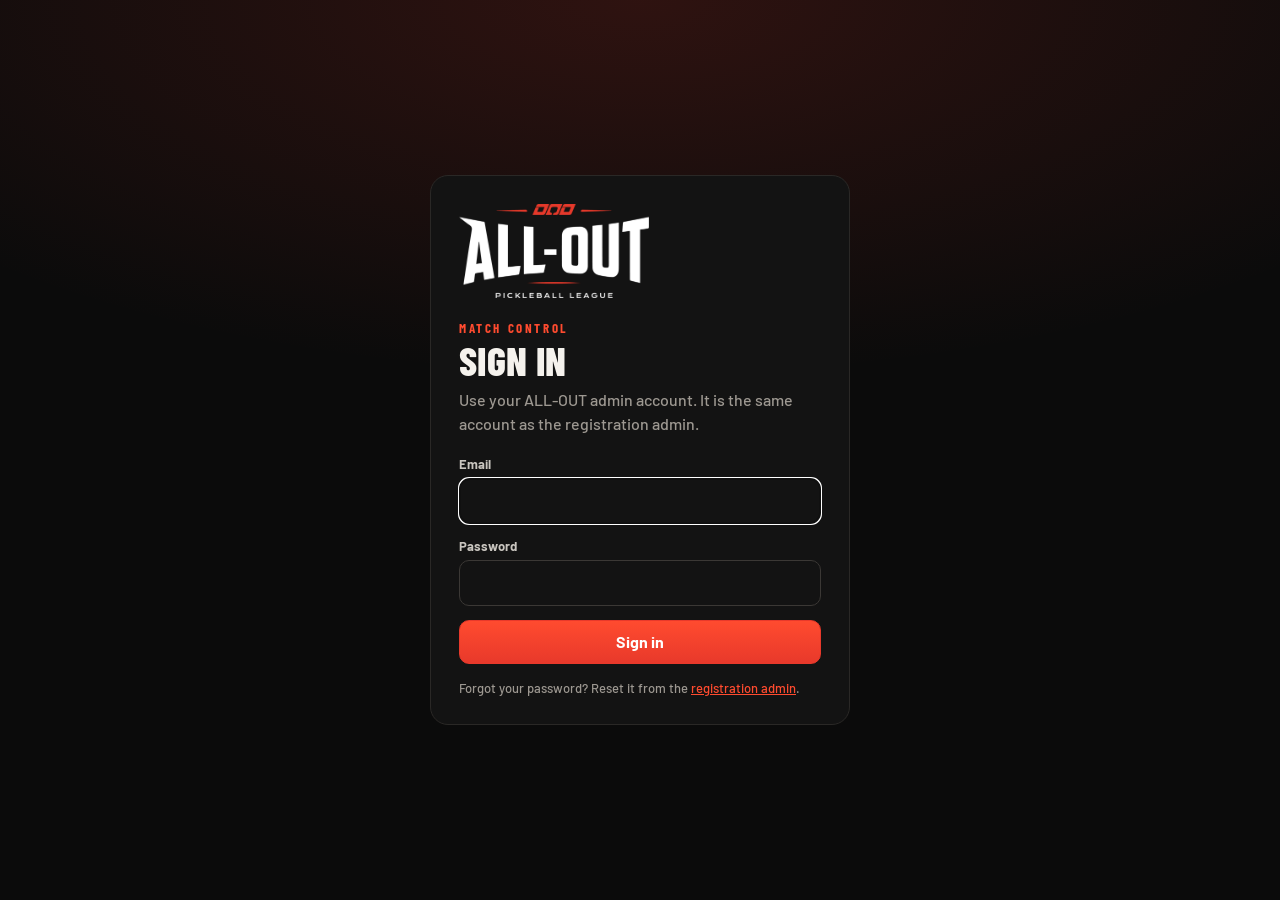
<file: qourtsadmin/index.html>
<!doctype html>
<html lang="en">
<head>
<meta charset="utf-8">
<meta name="viewport" content="width=device-width,initial-scale=1,viewport-fit=cover">
<meta name="robots" content="noindex,nofollow,noarchive">
<meta name="referrer" content="no-referrer">
<meta name="theme-color" content="#0b0b0b">
<meta http-equiv="Content-Security-Policy" content="default-src 'none'; script-src 'self'; style-src 'self'; font-src 'self' data:; img-src 'self' data:; connect-src https://jsxevtkvoqihldwmngit.supabase.co wss://jsxevtkvoqihldwmngit.supabase.co; base-uri 'none'; form-action 'none'">
<title>ALL-OUT Match Control</title>
<link rel="icon" type="image/png" sizes="32x32" href="./favicon.png">
<link rel="shortcut icon" href="./favicon.ico">
<link rel="stylesheet" href="./fonts.css">
<link rel="stylesheet" href="./admin.css">
</head>
<body>

<!-- ============ connecting / server busy ============ -->
<main id="loading" class="gate">
  <div class="gate-card">
    <img class="gate-logo" src="./allout-logo.webp" alt="ALL-OUT Pickleball League">
    <p class="eyebrow">Match Control</p>
    <h1 id="ldTitle">Connecting…</h1>
    <p id="ldText" class="muted">Checking your sign-in with the score server.</p>
    <button id="ldRetry" class="btn block" type="button" hidden>Try again now</button>
    <button id="ldSignOut" class="btn ghost block" type="button" hidden>Sign out</button>
  </div>
</main>

<!-- ============ sign in ============ -->
<main id="signin" class="gate" hidden>
  <form id="signinForm" class="gate-card" novalidate>
    <img class="gate-logo" src="./allout-logo.webp" alt="ALL-OUT Pickleball League">
    <p class="eyebrow">Match Control</p>
    <h1>Sign in</h1>
    <p class="muted">Use your ALL-OUT admin account. It is the same account as the registration admin.</p>
    <label class="field"><span>Email</span><input id="siEmail" type="email" autocomplete="username" required></label>
    <label class="field"><span>Password</span><input id="siPassword" type="password" autocomplete="current-password" required></label>
    <p id="siError" class="form-error" role="alert" hidden></p>
    <button id="siSubmit" class="btn primary block" type="submit">Sign in</button>
    <p class="fine">Forgot your password? Reset it from the <a id="siRegLink" href="#" target="_blank" rel="noopener noreferrer">registration admin</a>.</p>
  </form>
</main>

<!-- ============ signed in, but no access ============ -->
<main id="noaccess" class="gate" hidden>
  <div class="gate-card">
    <img class="gate-logo" src="./allout-logo.webp" alt="ALL-OUT Pickleball League">
    <p class="eyebrow">Match Control</p>
    <h1>No admin access</h1>
    <p id="naText" class="muted">This account is signed in, but it is not an active ALL-OUT admin. Ask the event owner to add you in the registration admin under Users &amp; Roles.</p>
    <button id="naSignOut" class="btn block" type="button">Sign out</button>
  </div>
</main>

<!-- ============ app ============ -->
<div id="app" hidden>
  <header class="top">
    <img class="top-logo" src="./allout-logo.webp" alt="ALL-OUT">
    <div class="top-title"><b>Match Control</b><span id="eventLine"></span></div>
    <div class="sync" id="sync" title="Score data status"><i></i><span>Connecting…</span></div>
    <button id="backupBtn" class="btn small" type="button" hidden title="Save every score, lineup, the standings and the rosters as an Excel file">Download backup</button>
    <button id="autoBtn" class="btn small autobtn" type="button" hidden>Auto-backup: off</button>
    <div class="who"><b id="whoName"></b><span id="whoRole"></span></div>
    <button id="signOut" class="btn ghost small" type="button">Sign out</button>
  </header>
  <nav class="tabs" id="tabs" aria-label="Sections">
    <button type="button" data-view="courts" class="active">Courts</button>
    <button type="button" data-view="scores">Scores</button>
    <button type="button" data-view="standings">Standings</button>
    <button type="button" data-view="activity">Activity</button>
    <button type="button" data-view="teams">Teams</button>
    <button type="button" data-view="registrations">Registrations</button>
    <button type="button" data-view="help">Help</button>
  </nav>
  <div id="banner" class="banner" hidden></div>

  <section class="view active" id="v-courts">
    <div class="view-head">
      <div><p class="eyebrow">Live board</p><h2 id="courtsTitle">Courts</h2></div>
      <div class="slot-step">
        <button class="btn small" type="button" id="slotPrev" aria-label="Previous time slot">‹</button>
        <select id="slotPick" class="control" aria-label="Time slot"></select>
        <button class="btn small" type="button" id="slotNext" aria-label="Next time slot">›</button>
        <button class="btn small ghost" type="button" id="slotNow">Now</button>
      </div>
    </div>
    <div class="courts" id="courts"></div>
  </section>

  <section class="view" id="v-scores">
    <div class="view-head">
      <div><p class="eyebrow">Every match</p><h2>Scores</h2></div>
      <div class="filters">
        <input id="fSearch" class="control" type="search" placeholder="Search team or match" aria-label="Search">
        <select id="fDiv" class="control" aria-label="Division"><option value="">All divisions</option></select>
        <select id="fStatus" class="control" aria-label="Status">
          <option value="">Any status</option><option value="live">Live</option><option value="decided">Ready to confirm</option>
          <option value="scheduled">Not started</option><option value="final">Final</option>
        </select>
      </div>
    </div>
    <div id="scoreList"></div>
  </section>

  <section class="view" id="v-standings">
    <div class="view-head">
      <div><p class="eyebrow">From confirmed results</p><h2>Standings</h2></div>
      <div class="seg" id="stDiv" role="tablist" aria-label="Division"></div>
    </div>
    <div id="standings"></div>
  </section>

  <section class="view" id="v-activity">
    <div class="view-head">
      <div><p class="eyebrow">Audit trail</p><h2>Activity</h2></div>
      <div class="act-tools"><button class="btn small" type="button" id="actReload">Refresh</button>
        <label class="btn small filebtn" id="upWrap" hidden>Upload offline results…<input type="file" id="upFile" accept=".xlsx,.json"></label>
        <button class="btn small danger" type="button" id="actReset" hidden>Reset…</button></div>
    </div>
    <div id="uploadResult"></div>
    <p class="muted">Every score change, who made it and when. Corrections show the reason given.</p>
    <div id="activity"></div>
  </section>

  <section class="view" id="v-teams">
    <div class="view-head">
      <div><p class="eyebrow">Official rosters</p><h2>Teams</h2></div>
      <input id="tSearch" class="control" type="search" placeholder="Search team or player" aria-label="Search teams">
    </div>
    <div id="teams"></div>
  </section>

  <section class="view" id="v-registrations">
    <div class="view-head"><div><p class="eyebrow">Game day</p><h2>Check-in</h2></div>
      <div class="ci-filters">
        <input id="ciSearch" class="control" type="search" placeholder="Search team or player" aria-label="Search check-in">
        <select id="ciDiv" class="control" aria-label="Division"><option value="">All divisions</option></select>
        <div class="seg" id="ciShow" role="tablist">
          <button type="button" role="tab" data-ci-show="all" aria-selected="true">All</button>
          <button type="button" role="tab" data-ci-show="attention" aria-selected="false">Late &amp; no-show</button>
          <button type="button" role="tab" data-ci-show="open" aria-selected="false">Not complete</button>
          <button type="button" role="tab" data-ci-show="shirts" aria-selected="false">Shirts to give</button>
        </div>
      </div>
    </div>
    <div id="ciStats" class="ci-stats"></div>
    <div id="checkin"></div>
    <h3 class="slot-h">Registrations</h3>
    <div class="panel">
      <p>Registrations are managed in the <b>registration admin</b>: review teams, verify DUPR ratings, approve payments, record cash payments, fix names and team names, and manage admin users.</p>
      <p class="muted">It runs on its own site, so it asks you to sign in once there too. Use the same email and password.</p>
      <a id="regLink" class="btn primary" href="#" target="_blank" rel="noopener noreferrer">Open the registration admin ↗</a>
    </div>
    <div class="panel">
      <h3>Roster changes on the day</h3>
      <p class="muted">Team names, rosters and the schedule on this site and on the player portal come from the published portal file. If a roster changes after registration closes, update it in the registration admin, then ask for a portal refresh so both sites show the change.</p>
    </div>
  </section>

  <section class="view" id="v-help">
    <div class="view-head"><div><p class="eyebrow">How it works</p><h2>Help</h2></div></div>
    <div class="panel help">
      <h3>Recording a match</h3>
      <ol>
        <li>Open the match from <b>Courts</b> or <b>Scores</b>.</li>
        <li>When both teams are on court, tap <b>Start match</b>. The match turns Live on the board and the player portal, and Game 1 opens for scoring. Started by mistake? Tap <b>Undo start</b> at the top of the Game 1 panel (there until the first point).</li>
        <li>Tap <b>+</b> for the team that won the rally, or tap a score and type it (handy when copying from a scoresheet). Scores save on their own within a second and appear instantly on the player portal and every other admin screen.</li>
        <li>When a game is won (21, win by 2, capped at 25), tap <b>End game</b>. The next game opens. The + button stops at 25.</li>
        <li>When the match is decided, check the games and tap <b>Confirm result</b>. Standings and the bracket update from confirmed results only.</li>
      </ol>
      <h3>Calling teams to court</h3>
      <ul>
        <li>Open the next match and tap <b>Call teams to Court N</b> (above Start match). Both teams’ phones that picked them as <i>My team</i> on the player portal pop up “You’re up next · Go to Court N”.</li>
        <li><b>Call again</b> repeats it. Courts shows <i>Called 10:42</i> on the match. The pop-up closes by itself when you start the match.</li>
      </ul>
      <h3>Changing courts and adding notes</h3>
      <ul>
        <li>Open the match and expand <b>Court &amp; notes</b>. Pick another court from the list: courts already used at that time say <i>busy</i>. The court board and the player portal move the match at once, and the portal says “Moved here from Court X”.</li>
        <li>If you move a match onto a busy court, the site warns you: move the other match too. Pick the court marked <i>(scheduled)</i> to undo a move.</li>
        <li>Courts can be changed before or during a match, not after the result is confirmed.</li>
        <li><b>Notes</b> are for Match Control (for example a medical timeout, a ball change, a delay). They are private unless you tick <b>Show this note to players on the portal</b>; then the note appears on the portal’s court card and match details. Clear the text and save to remove it. Every start, move and note is in <b>Activity</b>.</li>
      </ul>
      <h3>Team match and mixed pairs</h3>
      <ul>
        <li>Every match is a team match played in order: Game 1 Women’s Doubles, Game 2 Men’s Doubles, Game 3 Mixed 1, Game 4 Mixed 2, and a Dreambreaker with all four players at 2–2.</li>
        <li>The scoring screen lists all five games with the players for each one, and shows who is on court above the + buttons.</li>
        <li>Under <b>Mixed pairs</b>, pick each team’s Mixed 1 man and woman for this match. The other man and woman play Mixed 2 automatically. It saves as soon as both are chosen. The player portal shows each pair only once its game starts (Mixed 1 at game 3, Mixed 2 at game 4, the Dreambreaker order at game 5).</li>
        <li><b>Coin toss and declaring lineups</b> (official rules): at the start of the matchup the captains toss a coin and pick in turn: Home or Away, serve or receive first in each game, starting end. After Men’s Doubles the coin-toss <b>Away</b> team declares its mixed pairs first and <b>Home</b> reacts. At 2–2 <b>Home</b> declares its full Dreambreaker order first and <b>Away</b> reacts. Coin-toss Home/Away is decided on court and need not match the left/right order on this screen.</li>
        <li><b>Dreambreaker order:</b> at 2–2 each team gives Match Control its 1st to 4th player (any gender order), Home first. No timeouts in the Dreambreaker. Pick them under <b>Dreambreaker order</b>; it saves when all four are chosen. During the Dreambreaker each player takes 4 rallies in turn, and the screen shows who is on court and who is next. The order locks once the Dreambreaker has a score.</li>
        <li>Teams may change their mixed pairs every round. Set them for each match before Mixed 1 starts; after that they are locked (remove games 3 onward to change them).</li>
      </ul>
      <h3>Correcting a team or a player</h3>
      <ul>
        <li>Open <b>Teams</b> and tap <b>Edit</b> on the team. You can fix the team name, fix a player’s spelling, put in a substitute (woman for woman, man for man) and change the captain. A short reason is required.</li>
        <li>The change shows at once on the player portal and on every Match Control screen; no new portal file is needed. Player names stay hidden on the portal until Nov 14, team names show straight away.</li>
        <li>Mixed pairs and Dreambreaker orders already saved for that team are renamed too. The team card shows <i>Corrected</i> and each old name as “was …”. To undo, type the published name back.</li>
        <li>Needs the <i>Edit team rosters</i> permission (Owners and Admins have it). Every change is in <b>Activity</b>.</li>
      </ul>
      <h3>Game-day check-in</h3>
      <ul>
        <li>Open <b>Registrations</b>. Every team is listed by its first match time, with its four players and their shirt sizes (from the registration).</li>
        <li>Tap <b>Check in</b> when a player arrives, or <b>Check in whole team</b>. Tap <b>Shirt</b> when you hand over their shirt. Every desk screen sees it within seconds. Tapping a tick again asks before undoing it.</li>
        <li>Players must arrive at least an hour before their game. A team not complete 60 minutes before its first match turns <b>Late</b> (amber); at match time it turns <b>No-show</b> (red). <b>Late &amp; no-show</b> lists only those. <b>Shirts to give</b> lists who still needs one, and the top line counts the sizes left.</li>
        <li>Courts shows <i>Check-in 3/4</i> under every match not started yet, and <b>Start match</b> asks before starting with a team short. A substitute: <b>Edit team (substitute)</b> on the card, then check them in.</li>
        <li>Check-ins never appear on the player portal. They are in the backup's <i>Check-in</i> sheet. Owners can <b>Clear every check-in</b> after a rehearsal.</li>
      </ul>
      <h3>Backup and offline scoring</h3>
      <ul>
        <li>On the booth laptop (Chrome or Edge), tap <b>Auto-backup: off</b> once and choose a folder. After every change it saves <b>ALL-OUT-autobackup-latest.xlsx</b> there, plus a time-stamped copy every 15 minutes. Green = saved. Amber <i>paused</i> after a reload: tap it once. Red <i>failed</i>: the file is probably open in Excel; close it and tap <b>Save now</b>.</li>
        <li>Or tap <b>Download backup</b> (top bar) at the end of every round. It saves an Excel file with every match, game score, lineup, the standings and the rosters. Lineups are confidential: keep the file to Match Control.</li>
        <li>If the live site fails, open <b>ALL-OUT-Match-Control-offline.html</b> on the desk laptop, load the latest backup (ALL-OUT-autobackup-latest.xlsx from the auto-backup folder) and keep scoring there. Follow the one-page runbook.</li>
        <li>Back online: in the offline file tap <b>Download backup</b>, then here open <b>Activity → Upload offline results…</b> and choose that file. Each changed match is listed first; a match also changed on the live site in the meantime is flagged and left unticked. The upload uses the normal scoring rules and is in Activity like any other change.</li>
      </ul>
      <h3>Resetting everything (owners)</h3>
      <ul>
        <li>Open <b>Activity</b> and tap <b>Reset…</b>. Choose <i>Match records</i> (every score, mixed pair, Dreambreaker order, court change and note), <i>Team &amp; player corrections</i> (back to the published rosters), or <i>Everything</i>. You can also clear the Activity log.</li>
        <li>Type <b>RESET</b> and give a reason. The portal and every Match Control screen clear at once.</li>
        <li>A backup is kept automatically. The latest reset shows an <b>Undo</b> button in Activity until anyone scores or corrects a team again.</li>
        <li>Registrations are never touched. Needs the <i>Reset all scoring</i> permission (Owners only).</li>
      </ul>
      <h3>Format</h3>
      <ul>
        <li>Games are rally scoring to 21, win by 2, capped at 25: past 21 a game ends as soon as one team leads by 2, and at 24–24 the next point wins (25–24). The Dreambreaker uses the same scoring.</li>
        <li>Freeze at game point: a team can only win a game while serving. A team one point from winning that wins a rally while receiving gets the serve, not the point. The trailing team scores normally.</li>
        <li>Switch ends when the first team reaches 11. Players keep their left and right positions all game.</li>
        <li>Preliminary matches play all four games (WD, MD, XD1, XD2). At 2–2 a Dreambreaker decides the match.</li>
        <li>Semifinals, bronze and gold end when a team wins 3 games. At 2–2 a Dreambreaker decides the match.</li>
        <li>For a knockout match, pick the two teams before the first point. The site suggests them from the standings.</li>
      </ul>
      <h3>Mistakes</h3>
      <ul>
        <li><b>Edit</b> on a finished game corrects its score while the match is live.</li>
        <li><b>Remove last game</b> deletes the most recent game if it was entered by mistake.</li>
        <li>A confirmed match is locked. Admins with the <i>Correct final scores</i> permission can <b>Reopen</b> it or <b>Reset</b> it, with a reason that is kept in the activity log.</li>
        <li>If two people score the same match, the second save is refused with “changed by someone else”. The screen reloads the latest score; check it and carry on.</li>
      </ul>
      <h3>Forfeits</h3>
      <p class="muted">Use <b>Forfeit</b> on the current game to record an injury retirement or a no-show forfeit. The forfeiting team keeps its points and the other team is awarded at least 21 and at least 2 more, at most 25 (21–0, 22–20, 25–24): the dialog fills this in when you pick the team. The game is recorded as final for the other team. If Match Control forfeits the whole matchup, repeat for each remaining game (knockout matches stop at 3 games).</p>
    </div>
  </section>
</div>

<!-- ============ scoring sheet ============ -->
<dialog id="scorer" class="sheet-dlg" aria-labelledby="scTitle">
  <div class="sheet" id="scSheet"></div>
</dialog>

<!-- ============ reason / confirm dialog ============ -->
<dialog id="askDlg" class="ask-dlg" aria-labelledby="askTitle">
  <form id="askForm" class="ask" novalidate>
    <h3 id="askTitle"></h3>
    <p id="askText" class="muted"></p>
    <div id="askExtra"></div>
    <label class="field" id="askReasonWrap"><span>Reason (kept in the activity log)</span><textarea id="askReason" rows="2" maxlength="300"></textarea></label>
    <p id="askError" class="form-error" hidden></p>
    <div class="ask-actions">
      <button type="button" class="btn ghost" id="askCancel">Cancel</button>
      <button type="submit" class="btn primary" id="askOk">OK</button>
    </div>
  </form>
</dialog>

<div id="toast" class="toast" role="status" aria-live="polite" hidden></div>

<script src="./vendor/supabase-js-2.118.0.umd.js" integrity="sha384-TcHRA3zBbn+Lexh5n+Oil4guNPOS3rjNDpGRAN46u/s/mB2IZ50ceC6TYDU2yvgK"></script>
<script src="./config.js"></script>
<script src="./allout-data.js"></script>
<script src="./backup.js"></script>
<script src="./admin.js"></script>
</body>
</html>
</file>
<file: qourtsadmin/fonts.css>
@font-face{font-family:"Barlow Condensed";font-weight:700;font-style:normal;font-display:swap;src:url([data-uri]) format("woff2")}
@font-face{font-family:"Barlow Condensed";font-weight:800;font-style:normal;font-display:swap;src:url([data-uri]) format("woff2")}
@font-face{font-family:"Barlow Condensed";font-weight:800;font-style:italic;font-display:swap;src:url([data-uri]) format("woff2")}
@font-face{font-family:"Barlow";font-weight:500;font-style:normal;font-display:swap;src:url([data-uri]) format("woff2")}
@font-face{font-family:"Barlow";font-weight:600;font-style:normal;font-display:swap;src:url([data-uri]) format("woff2")}
@font-face{font-family:"Barlow";font-weight:700;font-style:normal;font-display:swap;src:url([data-uri]) format("woff2")}
</file>
<file: qourtsadmin/admin.css>
:root{
  --bg:#0b0b0b;--surface:#131313;--surface-2:#1a1a1a;--surface-3:#232323;
  --line:#2a2826;--line-strong:#3b3835;--text:#f5f2ed;--text-2:#c9c5bf;--muted:#9d9891;
  --red:#e8392b;--red-hot:#ff4b2f;--green:#5fd38d;--amber:#f0b44c;--blue:#7bb8ff;
  --cond:"Barlow Condensed","Arial Narrow",sans-serif;--body:"Barlow",system-ui,-apple-system,"Segoe UI",Arial,sans-serif;
}
*{box-sizing:border-box}
[hidden]{display:none!important}
html,body{margin:0;background:var(--bg);color:var(--text);font-family:var(--body);font-weight:500;-webkit-text-size-adjust:100%}
button,input,select,textarea{font:inherit;color:inherit}
button{cursor:pointer;touch-action:manipulation}
a{color:var(--red-hot)}
h1,h2,h3{font-family:var(--cond);font-weight:800;letter-spacing:.01em;margin:0;text-transform:uppercase}
h1{font-size:40px;line-height:1}
h2{font-size:32px;line-height:1}
h3{font-size:19px}
h3 small{font-family:var(--body);font-weight:600;font-size:12px;color:var(--muted);text-transform:none;letter-spacing:0;margin-left:8px}
.eyebrow{font-family:var(--cond);font-weight:700;font-size:13px;letter-spacing:.2em;text-transform:uppercase;color:var(--red-hot);margin:0 0 4px}
.muted{color:var(--muted)}
.small{font-size:13px}
.fine{font-size:13px;color:var(--muted);margin:16px 0 0}

/* controls */
.btn{display:inline-flex;align-items:center;justify-content:center;gap:6px;min-height:44px;padding:10px 16px;border-radius:10px;border:1px solid var(--line-strong);background:var(--surface-2);font-weight:700;text-decoration:none;color:var(--text)}
.btn:hover{border-color:#5b5650}
.btn.primary{background:linear-gradient(180deg,var(--red-hot),var(--red));border-color:var(--red);color:#fff}
.btn.ghost{background:transparent}
.btn.danger{color:#ff8f84;border-color:#5e2a25}
.btn.danger.solid{background:#8f1f15;color:#fff;border-color:#b0291c}
.btn.small{min-height:36px;padding:7px 12px;font-size:14px}
.btn.big{min-height:56px;font-size:18px;padding:12px 24px}
.btn.block{width:100%}
.btn:disabled{opacity:.35;cursor:not-allowed}
.btn:focus-visible,.control:focus-visible,.pm:focus-visible,.mcard:focus-visible{outline:2px solid var(--red-hot);outline-offset:2px}
.control{background:var(--surface);border:1px solid var(--line-strong);border-radius:10px;padding:9px 12px;min-height:44px;color:var(--text)}
.control.num{width:72px;text-align:center}
.field{display:flex;flex-direction:column;gap:6px;margin:0 0 14px}
.field span{font-size:13px;font-weight:700;color:var(--text-2)}
.field input,.field textarea,.field select{background:var(--surface);border:1px solid var(--line-strong);border-radius:10px;padding:12px;min-height:46px;color:var(--text)}
.form-error{color:#ff8f84;font-weight:600;margin:0 0 12px}
.link{background:none;border:0;padding:0;color:var(--text);text-decoration:underline;text-decoration-color:var(--line-strong);text-underline-offset:3px;text-align:left}

/* sign-in gate */
.gate{min-height:100vh;display:grid;place-items:center;padding:24px;background:radial-gradient(120% 70% at 50% 0%,rgba(232,57,43,.16),transparent 60%),var(--bg)}
.gate-card{width:min(420px,100%);background:var(--surface);border:1px solid var(--line);border-radius:18px;padding:28px}
.gate-logo{display:block;width:190px;max-width:70%;height:auto;margin:0 0 22px}
.gate-card h1{margin-bottom:8px}
.gate-card .muted{margin:0 0 20px;line-height:1.5}

/* app chrome */
.top{position:sticky;top:0;z-index:10;display:flex;align-items:center;gap:14px;padding:10px 20px;background:rgba(11,11,11,.94);backdrop-filter:blur(10px);border-bottom:1px solid var(--line)}
.top-logo{height:34px;width:auto}
.top-title{display:flex;flex-direction:column;line-height:1.15;margin-right:auto}
.top-title b{font-family:var(--cond);font-weight:800;font-size:20px;text-transform:uppercase;letter-spacing:.04em}
.top-title span{font-size:12px;color:var(--muted)}
.sync{display:flex;align-items:center;gap:7px;font-size:13px;color:var(--muted);white-space:nowrap}
.sync i{width:8px;height:8px;border-radius:50%;background:#555}
.sync.ok i{background:var(--green);box-shadow:0 0 0 4px rgba(95,211,141,.14)}
.sync.warn i{background:var(--amber)}
.sync.bad i{background:var(--red-hot);box-shadow:0 0 0 4px rgba(255,75,47,.18)}
.sync.bad span{color:#ff8f84}
.who{display:flex;flex-direction:column;align-items:flex-end;line-height:1.15}
.who b{font-size:14px}
.who span{font-size:12px;color:var(--muted)}
.tabs{display:flex;gap:4px;padding:8px 16px;border-bottom:1px solid var(--line);overflow-x:auto;scrollbar-width:none;position:sticky;top:55px;z-index:9;background:var(--bg)}
.tabs::-webkit-scrollbar{display:none}
.tabs button{border:0;background:transparent;color:var(--muted);font-family:var(--cond);font-weight:700;font-size:17px;letter-spacing:.06em;text-transform:uppercase;padding:9px 14px;border-radius:9px;white-space:nowrap}
.tabs button:hover{color:var(--text)}
.tabs button.active{color:#fff;background:var(--surface-2);box-shadow:inset 0 -2px 0 var(--red)}
.banner{margin:14px 20px 0;padding:12px 14px;border-radius:10px;border:1px solid #5d4a22;background:#1f1a0f;color:#f3d99b;font-size:14px}
.view{display:none;padding:20px;max-width:1500px;margin:0 auto}
.view.active{display:block}
.view-head{display:flex;justify-content:space-between;align-items:flex-end;gap:14px;flex-wrap:wrap;margin:0 0 16px}
.filters,.slot-step{display:flex;gap:8px;flex-wrap:wrap;align-items:center}
.panel{background:var(--surface);border:1px solid var(--line);border-radius:14px;padding:16px 18px;margin:0 0 14px}
.panel p{line-height:1.55}
.panel.warn{border-color:#5d4a22;background:#1a160d;color:#f3d99b}
.empty-note{color:var(--muted);padding:30px 0;text-align:center}
.slot-h{margin:22px 0 10px;font-size:18px;color:var(--text-2)}

/* match cards */
.courts{display:grid;grid-template-columns:repeat(auto-fill,minmax(250px,1fr));gap:12px}
.mgrid{display:grid;grid-template-columns:repeat(auto-fill,minmax(270px,1fr));gap:10px}
.court-cell{display:flex;flex-direction:column;gap:6px}
.up-next{margin:0 4px;font-size:12px;color:var(--muted)}
.mcard{display:block;width:100%;text-align:left;background:var(--surface);border:1px solid var(--line);border-radius:14px;padding:12px 14px;color:var(--text)}
button.mcard:hover{border-color:var(--line-strong);background:#161616}
.mcard.empty{opacity:.55}
.mcard.st-live{border-color:#6b2a22;box-shadow:inset 3px 0 0 var(--red-hot)}
.mcard.st-decided{border-color:#5d4a22;box-shadow:inset 3px 0 0 var(--amber)}
.mcard.st-final{background:#101010}
.mc-top{display:flex;justify-content:space-between;align-items:center;gap:8px;margin-bottom:4px}
.court{font-family:var(--cond);font-weight:800;font-size:18px;text-transform:uppercase;letter-spacing:.04em}
.mc-meta{font-size:13px;color:var(--muted);margin-bottom:8px}
.mc-meta b{color:var(--text-2)}
.side{display:flex;align-items:center;gap:10px;padding:5px 0}
.side .nm{flex:1;min-width:0;overflow:hidden;text-overflow:ellipsis;white-space:nowrap;font-weight:600}
.side.tbd .nm{color:var(--muted);font-style:italic;font-weight:500}
.side .gw{font-family:var(--cond);font-weight:800;font-size:22px;min-width:16px;text-align:right}
.side.won .nm{color:#fff}
.side.won .gw{color:var(--green)}
.mono{display:inline-grid;place-items:center;flex:none;width:30px;height:30px;border-radius:8px;background:var(--surface-3);border:1px solid var(--line-strong);font-family:var(--cond);font-weight:800;font-size:13px;letter-spacing:.02em}
.mono.big{width:44px;height:44px;font-size:17px;border-radius:11px}
.mc-foot{min-height:18px;font-size:13px;color:var(--text-2);margin-top:4px}
.mc-foot .cur b{color:#fff}
.chip{display:inline-block;font-size:11px;font-weight:800;letter-spacing:.08em;text-transform:uppercase;padding:4px 8px;border-radius:999px;border:1px solid var(--line-strong);color:var(--muted);white-space:nowrap}
.chip.st-live{color:#fff;background:var(--red);border-color:var(--red)}
.chip.st-decided{color:#1a1205;background:var(--amber);border-color:var(--amber)}
.chip.st-final{color:var(--green);border-color:#2c5a3d}

/* scoring sheet */
.sheet-dlg{padding:0;border:0;margin:0 0 0 auto;height:100%;max-height:100%;max-width:100%;width:min(600px,100%);background:var(--bg);color:var(--text);border-left:1px solid var(--line)}
.sheet-dlg::backdrop{background:rgba(0,0,0,.6)}
.sheet{padding:16px 18px 40px}
.sh-head{display:flex;align-items:flex-start;gap:12px;margin-bottom:14px}
.sh-head>div{flex:1}
.x{border:1px solid var(--line-strong);background:var(--surface-2);border-radius:10px;width:44px;height:44px;font-size:18px}
.sheet section{margin:0 0 16px}
.sheet h3{margin:0 0 8px;font-size:17px;color:var(--text-2)}
.pick-row{display:grid;grid-template-columns:1fr 1fr;gap:10px}
.board{display:grid;gap:8px}
.board .team{display:flex;align-items:center;gap:12px;background:var(--surface);border:1px solid var(--line);border-radius:14px;padding:12px 14px}
.board .team>div{flex:1;min-width:0}
.board .team b{display:block;font-size:17px}
.board .team small{display:block;font-size:12px;color:var(--muted);margin-top:2px;line-height:1.4}
.board .team .gw{font-family:var(--cond);font-weight:800;font-size:40px;line-height:1;text-align:center}
.board .team .gw small{display:block;font-family:var(--body);font-size:10px;font-weight:700;letter-spacing:.1em;text-transform:uppercase;color:var(--muted)}
.board .team.won{border-color:#2c5a3d}
.board .team.won .gw{color:var(--green)}
.grow{display:flex;align-items:center;justify-content:space-between;gap:12px;padding:10px 12px;border:1px solid var(--line);border-radius:12px;margin:0 0 6px;background:var(--surface);flex-wrap:wrap}
.grow.todo{background:transparent}
.grow.todo .g-main{opacity:.75}
.grow.live{border-color:#6b2a22;box-shadow:inset 3px 0 0 var(--red-hot)}
.grow.next{border-color:var(--line-strong);box-shadow:inset 3px 0 0 var(--amber)}
.g-main{display:flex;flex-direction:column;gap:2px;min-width:0;flex:1}
.g-main .gt{font-family:var(--cond);font-weight:800;color:var(--red-hot);font-size:14px;letter-spacing:.06em}
.g-main .gtn{font-family:var(--cond);font-weight:800;font-size:18px;text-transform:uppercase;letter-spacing:.02em;margin:-2px 0 2px}
.gw-who{font-size:13px;color:var(--text-2);line-height:1.45}
.gw-who b{display:inline-block;min-width:28px;font-family:var(--cond);color:var(--muted);margin-right:4px}
.gw-who i,.pad-who i,.lu-line i{color:var(--amber);font-style:normal}
.g-right{display:flex;align-items:center;gap:10px}
.grow .gs{font-family:var(--cond);font-size:26px;font-weight:700}
.grow .gs b{font-weight:700;color:var(--muted)}
.grow .gs b.w{color:#fff}
.grow .gn{font-size:12px;font-weight:700;letter-spacing:.06em;text-transform:uppercase;color:var(--muted)}
.grow.editing .g-edit{display:flex;align-items:center;gap:8px;flex-wrap:wrap}
.pad-who{font-size:12px;color:var(--muted);text-align:center;line-height:1.35;min-height:1.35em}
.lineup{margin:0 0 16px;background:var(--surface);border:1px solid var(--line);border-radius:14px;padding:10px 14px}
.lineup summary{display:flex;align-items:center;justify-content:space-between;gap:10px;cursor:pointer;list-style:none}
.lineup summary::-webkit-details-marker{display:none}
.lineup summary h3{margin:0}
.lineup summary::after{content:'▾';color:var(--muted)}
.lineup[open] summary::after{content:'▴'}
.lu-grid{display:grid;grid-template-columns:minmax(0,1fr) minmax(0,1fr);gap:10px}
.lu-team{min-width:0;background:var(--surface-2);border-radius:12px;padding:10px 12px}
.lu-head{display:flex;align-items:center;gap:8px;margin-bottom:8px}
.lu-head b{flex:1;min-width:0;overflow:hidden;text-overflow:ellipsis;white-space:nowrap}
.lu-line{display:flex;align-items:center;gap:10px;margin:6px 0;font-size:14px;flex-wrap:wrap}
.lu-line>span{font-family:var(--cond);font-weight:800;text-transform:uppercase;color:var(--muted);min-width:64px}
.lu-sel{display:flex;gap:6px;flex:1;flex-wrap:wrap;min-width:0}
.db-grid{display:grid;grid-template-columns:minmax(0,1fr) minmax(0,1fr);gap:6px}
.db-pos{display:flex;flex-direction:column;gap:3px;min-width:0}
.db-pos span{font-family:var(--cond);font-weight:800;text-transform:uppercase;color:var(--muted);font-size:12px}
.db-pos select{min-width:0;max-width:100%;text-overflow:ellipsis}
.db-list{margin:4px 0 0;padding-left:22px;font-size:14px;line-height:1.6}
.lu-sel select{flex:1 1 120px;min-width:0;max-width:100%;text-overflow:ellipsis}
.cur-game{background:var(--surface);border:1px solid #6b2a22;border-radius:16px;padding:14px}
.cg-head{display:flex;justify-content:space-between;align-items:baseline;gap:8px}
.cg-right{display:flex;align-items:center;gap:10px;flex-wrap:wrap;justify-content:flex-end}
.save-state{font-size:12px;font-weight:700;color:var(--green)}
.save-state.dirty{color:var(--amber)}
.save-state.bad{color:#ff8f84}
.pad{display:grid;grid-template-columns:1fr 1fr;gap:10px;margin:10px 0 12px}
.pad-side{display:flex;flex-direction:column;align-items:center;gap:8px;background:var(--surface-2);border-radius:14px;padding:12px 8px}
.pad-name{font-weight:700;font-size:14px;text-align:center;min-height:2.6em;display:flex;align-items:center}
.pad-ctl{display:flex;flex-direction:column;align-items:center;gap:6px;width:100%}
.pts{font-family:var(--cond);font-weight:800;font-size:76px;line-height:1;font-variant-numeric:tabular-nums;width:100%;max-width:150px;text-align:center;background:transparent;border:2px solid transparent;border-radius:14px;color:var(--text);padding:2px 0;cursor:text}
.pts:hover{border-color:var(--line-strong)}
.pts:focus{outline:none;border-color:var(--red-hot);background:var(--surface-3)}
.pm{width:100%;border-radius:14px;border:1px solid var(--line-strong);background:var(--surface-3);font-size:30px;font-weight:700;user-select:none}
.pm.plus{min-height:76px;background:linear-gradient(180deg,#2a2a2a,#1f1f1f);font-size:40px}
.pm.plus:active{background:var(--red)}
.pm.minus{min-height:44px;font-size:24px;color:var(--text-2)}
.pm:disabled{opacity:.3}
.cg-actions{display:flex;gap:10px;flex-wrap:wrap}
.cg-actions .primary{flex:1;min-height:54px;font-size:17px}
.hint{font-size:13px;color:var(--muted);margin:10px 0 0}
.confirm{background:#16130b;border:1px solid #5d4a22;border-radius:14px;padding:14px}
.confirm p{margin:0 0 12px;line-height:1.5}
.confirm.final{background:#0f1712;border-color:#2c5a3d}
.confirm.final p{margin:0}
.more{display:flex;gap:8px;flex-wrap:wrap}
.hist{list-style:none;margin:0;padding:0}
.hist li{padding:9px 0;border-bottom:1px solid var(--line);font-size:14px;line-height:1.5}
.hist time{color:var(--muted);font-size:12px;margin-right:4px}
.reason{display:block;font-size:12px;color:var(--amber)}

/* ask dialog */
.ask-dlg{border:1px solid var(--line-strong);border-radius:16px;background:var(--surface);color:var(--text);padding:0;width:min(440px,calc(100% - 32px))}
.ask-dlg::backdrop{background:rgba(0,0,0,.65)}
.ask{padding:20px}
.ask h3{margin:0 0 6px;font-size:22px}
.ask p{line-height:1.5}
.ask-actions{display:flex;justify-content:flex-end;gap:8px;margin-top:6px}
.ff-pick{display:grid;gap:8px;margin:0 0 10px}
.ff-pick label{display:flex;gap:10px;align-items:center;padding:12px;border:1px solid var(--line-strong);border-radius:10px;background:var(--surface-2);font-weight:600}
.ff-pick input{width:20px;height:20px;accent-color:var(--red)}

/* standings */
.seg{display:flex;gap:4px;background:var(--surface);border:1px solid var(--line);border-radius:12px;padding:4px}
.seg button{border:0;background:transparent;color:var(--muted);font-weight:700;padding:8px 14px;border-radius:9px;min-height:38px}
.seg button[aria-selected="true"]{background:var(--surface-3);color:#fff}
.brackets{display:grid;grid-template-columns:repeat(auto-fill,minmax(420px,1fr));gap:12px;margin-top:12px}
.tbl{width:100%;border-collapse:collapse;font-size:14px}
.tbl th{text-align:left;font-size:11px;letter-spacing:.08em;text-transform:uppercase;color:var(--muted);font-weight:700;padding:6px 6px;border-bottom:1px solid var(--line)}
.tbl td{padding:8px 6px;border-bottom:1px solid var(--line);vertical-align:top}
.tbl tr:last-child td{border-bottom:0}
.q{font-size:11px;font-weight:800;letter-spacing:.06em;text-transform:uppercase;padding:3px 7px;border-radius:999px;white-space:nowrap}
.q-Q{color:#0d2216;background:var(--green)}
.q-WC{color:#0b1a2b;background:var(--blue)}
.q-OUT{color:var(--muted);border:1px solid var(--line-strong)}
.q-TIE{color:#1a1205;background:var(--amber)}
.seeds,.podium ol{margin:0;padding-left:22px;line-height:1.9}
.podium b{display:inline-block;min-width:110px;color:var(--amber)}
.act td:first-child{white-space:nowrap;color:var(--muted)}

/* teams */
.tgrid{display:grid;grid-template-columns:repeat(auto-fill,minmax(250px,1fr));gap:10px}
.tcard{margin:0}
.tc-head{display:flex;gap:10px;align-items:center;margin-bottom:8px}
.tc-head small{display:block;color:var(--muted);font-size:12px}
.tcard ul{margin:0;padding-left:18px;line-height:1.7;font-size:14px}
.tcard li small{color:var(--muted)}
.help li{margin:0 0 6px;line-height:1.55}
.help h3{margin-top:14px}

.toast{position:fixed;left:50%;bottom:22px;transform:translateX(-50%);z-index:100;max-width:min(560px,calc(100% - 32px));padding:12px 16px;border-radius:12px;background:#1f2a22;border:1px solid #2c5a3d;color:#d8f5e3;font-weight:600;box-shadow:0 12px 40px rgba(0,0,0,.5)}
.toast.error{background:#2a1513;border-color:#6b2a22;color:#ffd6d1}

@media (max-width:760px){
  .top{padding:8px 12px;gap:10px}
  .top-logo{height:26px}
  .top-title span,.who{display:none}
  .sync span{display:none}
  .tabs{top:47px;padding:6px 8px}
  .tabs button{font-size:15px;padding:8px 10px}
  .view{padding:14px 12px}
  h2{font-size:26px}
  .brackets{grid-template-columns:1fr}
  .tbl{font-size:13px}
  .sheet-dlg{width:100%;border-left:0}
  .sheet{padding:12px 12px 40px}
  .pts{font-size:64px}
  .pick-row{grid-template-columns:1fr}
  .lu-grid{grid-template-columns:minmax(0,1fr)}
  .act th:nth-child(5),.act td:nth-child(5){display:none}
}

/* match control: start, court & notes */
.start-panel .btn.big{margin-top:6px}
.mc-grid{display:grid;gap:10px}
.mc-grid .field i{font-style:normal;color:var(--amber);font-weight:600;margin-left:6px}
.mc-grid textarea{width:100%;resize:vertical;min-height:72px;font:inherit}
.chk{display:flex;align-items:center;gap:8px;font-size:14px;color:var(--text-2)}
.chk input{width:18px;height:18px;accent-color:var(--red,#e8392b)}
.mc-moved,.mc-note{display:block;font-size:12px;color:var(--amber);margin-top:4px;white-space:nowrap;overflow:hidden;text-overflow:ellipsis}
.mc-note{color:var(--muted)}
.court-cell.clash .mcard{border-color:var(--red,#e8392b)}
.court-cell.clash .mcard+.mcard{margin-top:6px}
/* team corrections (0013) */
.tc-head .btn.small{margin-left:auto}
.tc-fixed{color:var(--amber);font-weight:700}
.team-edit{max-height:min(58vh,560px);overflow:auto;padding-right:4px}
.team-edit .field i{font-style:normal;color:var(--amber);font-weight:600;margin-left:6px}
.te-row{display:flex;gap:10px;align-items:flex-end}
.te-row .field{flex:1;margin-bottom:10px}
.te-cap{display:flex;gap:6px;align-items:center;white-space:nowrap;padding:0 0 22px;font-weight:600;font-size:14px}
.te-none{padding:0 0 12px}

/* reset (0014) */
.act-tools{display:flex;gap:8px;align-items:center}
.reset-form .opt{display:flex;gap:10px;align-items:flex-start;padding:10px 12px;border:1px solid var(--line, #333);border-radius:10px;margin-bottom:8px;cursor:pointer}
.reset-form .opt input{margin-top:3px}
.reset-form .opt b{display:block}
.reset-form .opt span{font-size:13px;color:var(--muted)}
.reset-form .chk{display:flex;gap:8px;align-items:center;margin:12px 0;font-weight:600;font-size:14px}
.act tr.reset-row td{background:rgba(232,57,43,.08)}

/* offline upload */
.filebtn{position:relative;overflow:hidden;cursor:pointer}
.filebtn input{position:absolute;inset:0;opacity:0;cursor:pointer}
.up-tbl{font-size:13px;max-height:52vh;overflow:auto;display:block}
.up-tbl td{vertical-align:top}
.up-conf{color:var(--amber);font-weight:700}
.up-ok{color:var(--green);font-weight:700}
.up-err{color:#ff8f84;font-weight:700}
.ask-dlg.wide{width:min(980px,calc(100% - 32px))}

/* automatic backup button */
.autobtn.ab-on{border-color:#2c5a3d;color:var(--green)}
.autobtn.ab-on::before{content:"";display:inline-block;width:8px;height:8px;border-radius:50%;background:var(--green);margin-right:7px}
.autobtn.ab-warn{border-color:#6b5222;color:var(--amber);background:rgba(240,180,76,.08)}
.autobtn.ab-bad{border-color:#7a2a22;color:#ff8f84;background:rgba(255,75,47,.12)}
.ab-dlg{width:min(640px,calc(100% - 32px))}
.ab-dlg .ask-actions{gap:8px;flex-wrap:wrap}

/* game-day check-in */
.ci-filters{display:flex;gap:8px;flex-wrap:wrap;align-items:center}
.ci-stats{display:flex;gap:10px;flex-wrap:wrap;align-items:stretch;margin:0 0 14px}
.ci-stat{background:var(--surface);border:1px solid var(--line);border-radius:12px;padding:10px 16px;min-width:130px}
.ci-stat b{display:block;font-family:var(--cond);font-size:28px;line-height:1.1}
.ci-stat span{font-size:13px;color:var(--muted)}
.ci-stat.warn{border-color:#6b5222}.ci-stat.warn b{color:var(--amber)}
.ci-left{flex-basis:100%;margin:2px 0 0;font-size:13px;color:var(--text-2)}
.ci-grid{display:grid;grid-template-columns:repeat(auto-fill,minmax(400px,1fr));gap:10px}
.ci-card{margin:0;border-left:4px solid var(--line-strong)}
.ci-card.ci-done{border-left-color:var(--green)}
.ci-card.ci-part{border-left-color:var(--blue)}
.ci-card.ci-late{border-left-color:var(--amber)}
.ci-card.ci-noshow{border-left-color:var(--red-hot)}
.ci-head{display:flex;align-items:center;gap:10px;margin-bottom:8px}
.ci-head>div{flex:1;min-width:0}.ci-head b{display:block}.ci-head small{color:var(--muted);font-size:12.5px}
.ci-pill{font-size:12px;font-weight:800;padding:4px 10px;border-radius:999px;border:1px solid var(--line-strong);color:var(--text-2);white-space:nowrap}
.ci-done .ci-pill{color:var(--green);border-color:#2c5a3d}
.ci-late .ci-pill{color:#1a1205;background:var(--amber);border-color:var(--amber)}
.ci-noshow .ci-pill{color:#fff;background:var(--red);border-color:var(--red)}
.ci-tbl{width:100%;border-collapse:collapse;font-size:14px}
.ci-tbl td{padding:5px 4px;border-top:1px solid var(--line);vertical-align:middle}
.ci-tbl td:first-child small{display:block;color:var(--muted);font-size:12px}
.ci-tbl td.ci-size{font-weight:800;text-align:center;width:44px}
.ci-tbl td:nth-child(3),.ci-tbl td:nth-child(4){width:1%;white-space:nowrap;text-align:right}
.ci-btn{min-width:84px}
.ci-btn.on{border-color:#2c5a3d;color:var(--green);background:rgba(95,211,141,.08)}
.ci-actions{display:flex;gap:8px;flex-wrap:wrap;margin-top:10px}
.ci-clear{margin-top:16px;text-align:right}
.mc-ci{font-size:12.5px;color:var(--muted);margin-top:4px}
.mc-ci .ci-ok{color:var(--green)}.mc-ci .ci-short{color:var(--amber)}
@media (max-width:760px){.ci-grid{grid-template-columns:1fr}.ci-filters{width:100%}.ci-filters .control{flex:1}}

/* call teams */
.call-row{margin:0 0 12px}
.call-row .hint{margin:6px 0 0}
.call-btn{border-color:var(--amber);color:var(--amber)}
.call-btn.called{border-color:#6b5222}
.mc-called{font-size:12.5px;font-weight:700;color:var(--amber);margin-top:3px}
</file>
